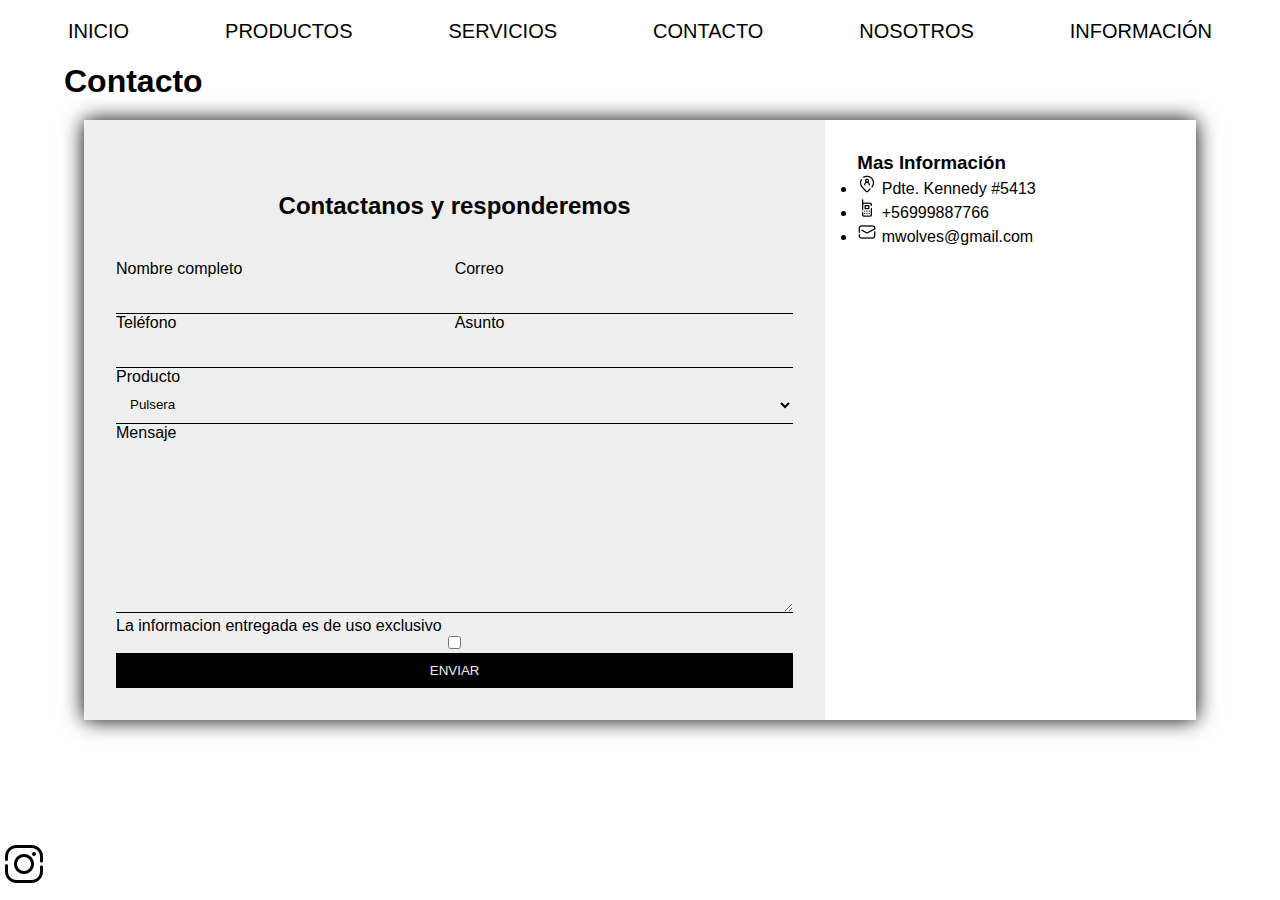
<file: paginas/contacto.html>
<!DOCTYPE html>
<html lang="en">
<head>
    <meta charset="UTF-8">
    <meta http-equiv="X-UA-Compatible" content="IE=edge">
    <meta name="viewport" content="width=device-width, initial-scale=1.0">
    <link rel="shourtcut icon" href="../multimedia/img/Favicon/icons8-for-you-pulsar-line-32.png">
    <title>MWOLVES Contacto</title>
    <link rel="stylesheet" href="../css/style.css">
</head>
<body class="estilo-fuente">
    <header>
        <nav class="navegador">
            <a href="../index.html">INICIO</a>
            <a href="../paginas/productos.html">PRODUCTOS</a>
            <a href="../paginas/servicios.html">SERVICIOS</a>
            <a href="../paginas/contacto.html" >CONTACTO</a>
            <a href="../paginas/nosotros.html" >NOSOTROS</a>
            <a href="#pie"footer>INFORMACIÓN</a>
        </nav>
    </header>
    <main>
<div class="main-contacto">
            <h1>Contacto</h1>

    <div class="content">
        <div class="contact-wrapper">
            <div class="contact-form">
                <h2 class="logo-contacto">Contactanos y responderemos</h2>
                <form>
                    <p>
                        <label>Nombre completo</label>
                        <input type="text" name="nombrecompleto" required>
                    </p>
                    <p>
                        <label>Correo</label>
                        <input type="email" name="correo" required>
                    </p>
                    <p>
                        <label>Teléfono</label>
                        <input type="tel" name="telefono" required>
                    </p>
                    <p>
                        <label>Asunto</label>
                        <input type="text" name="asunto" required>
                    </p>
                    <p class="block">
                        <label>Producto</label>
                        <select name="opciones">
                            <option value="pulsera">Pulsera</option>
                            <option value="anillo">Anillo</option>
                            <option value="collar">Collar</option>
                            <option value="aros">Aros</option>
                            <option value="otros">Otros</option>
                        </select>
                    </p>
                    <p class="block">
                        <label>Mensaje</label>
                        <textarea name="mensaje" rows="10"></textarea required>
                    </p>
                    <p class="block">
                        <label>La informacion entregada es de uso exclusivo</label>
                        <input type="checkbox" name="acepto" value="si" required>
                    </p>
                    <p class="block">
                        <button type="submit">
                            Enviar
                        </button>
                    </p>

                </form>
            </div>
            <div class="contact-info">
                <h3>Mas Información</h3>
                <ul>
                    <li class="ubicacion"><img src="../multimedia/img/iconos/icons8-user-location-20.png"> Pdte. Kennedy #5413</li>
                    <li class="telefono"><img src="../multimedia/img/iconos/icons8-featurephone-20.png"> +56999887766</li>
                    <li class="correo"><img src="../multimedia/img/iconos/icons8-mail-20.png"> mwolves@gmail.com</li>

                </ul>

            </div>
        </div>

    </div>
</div>
    </main>
    <footer id="pie">
        <div class="redes-sociales">
            <a href="https://www.instagram.com/marywolves/" target="_blank"><img src="../multimedia/img/Redes/icons8-instagram-48.png"alt="Logo-de-instagram"></a>
        </div>
    </footer>
</body>
</html>
</file>
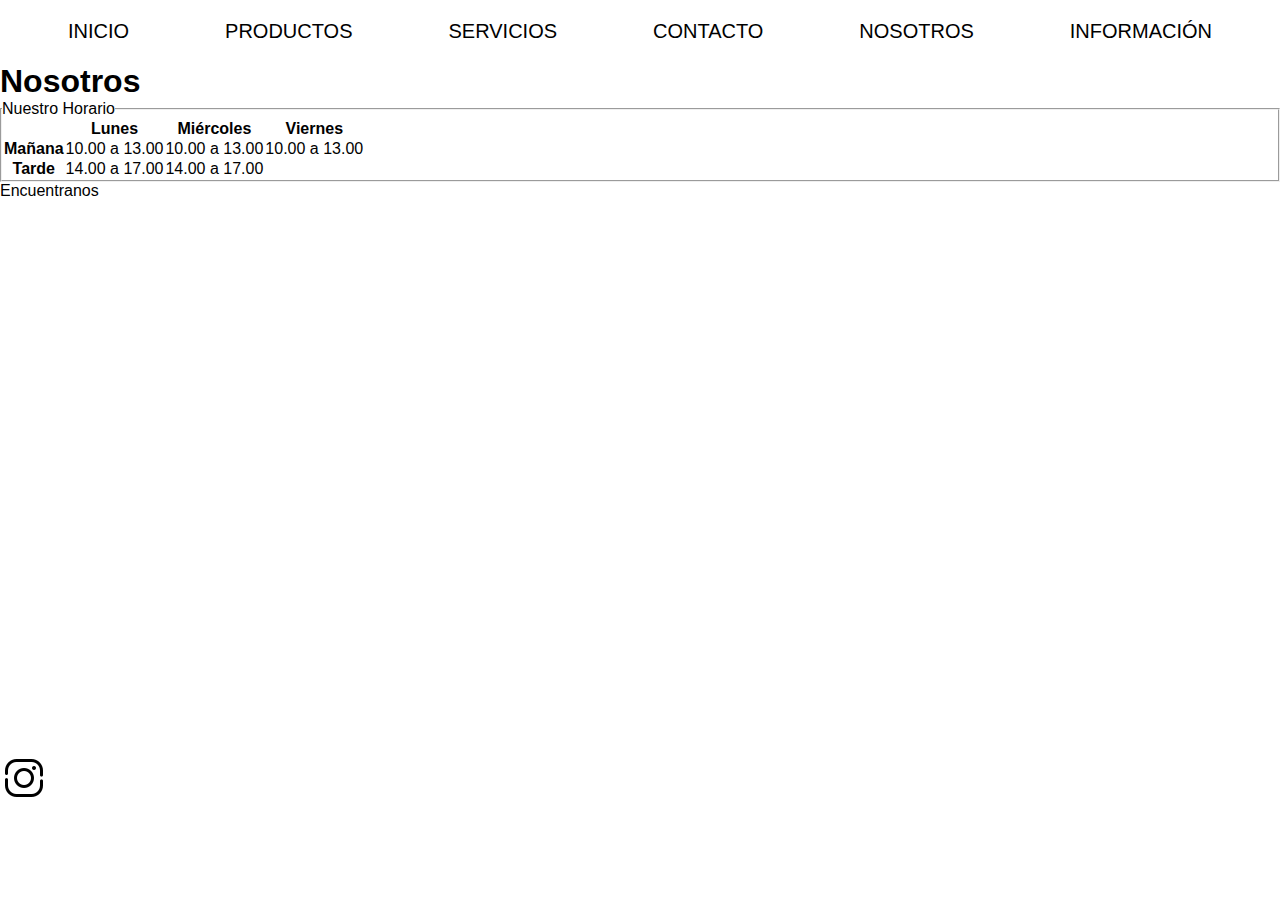
<file: paginas/nosotros.html>
<!DOCTYPE html>
<html lang="en">

<head>
    <meta charset="UTF-8">
    <meta http-equiv="X-UA-Compatible" content="IE=edge">
    <meta name="viewport" content="width=device-width, initial-scale=1.0">
    <link rel="shourtcut icon" href="../multimedia/img/Favicon/icons8-for-you-pulsar-line-32.png">
    <title>MWOLVES Nosotros</title>
    <link rel="stylesheet" href="../css/style.css">
</head>

<body class="estilo-fuente">
    <header>
        <nav class="navegador">
            <a href="../index.html">INICIO</a>
            <a href="../paginas/productos.html">PRODUCTOS</a>
            <a href="../paginas/servicios.html">SERVICIOS</a>
            <a href="../paginas/contacto.html">CONTACTO</a>
            <a href="../paginas/nosotros.html">NOSOTROS</a>
            <a href="#pie" footer>INFORMACIÓN</a>
        </nav>
    </header>
    <main>
        <h1>Nosotros</h1>
        <fieldset>
            <legend>Nuestro Horario</legend>
            <table>
                <tr>
                    <th></th>
                    <th>Lunes
                    <th>Miércoles</th>
                    <th>Viernes</th>
                </tr>
                </tr>
                <tr>
                    <th>Mañana</th>
                    <td>10.00 a 13.00</td>
                    <td>10.00 a 13.00</td>
                    <td>10.00 a 13.00</td>
                </tr>
                <tr>
                    <th>Tarde</th>
                    <td>14.00 a 17.00</td>
                    <td>14.00 a 17.00</td>
                    <td></td>
                </tr>
            </table>
        </fieldset>
        <p>Encuentranos</p>
        <iframe
            src="https://www.google.com/maps/embed?pb=!1m18!1m12!1m3!1d13323.296821959453!2d-70.58684226710805!3d-33.40175025522262!2m3!1f0!2f0!3f0!3m2!1i1024!2i768!4f13.1!3m3!1m2!1s0x9662cf28a4680247%3A0x278141c17f8ab414!2sParque%20Arauco!5e0!3m2!1ses-419!2scl!4v1676436221480!5m2!1ses-419!2scl"
            width="600" height="450" style="border:0;" allowfullscreen="" loading="lazy"
            referrerpolicy="no-referrer-when-downgrade"></iframe>
        <aside></aside>
    </main>
    <footer id="pie">
        <div class="redes-sociales">
        <a href="https://www.instagram.com/marywolves/" target="_blank"><img src="../multimedia/img/Redes/icons8-instagram-48.png" alt="Logo-de-instagram"></a>
        </div>
    </footer>
</body>

</html>
</file>
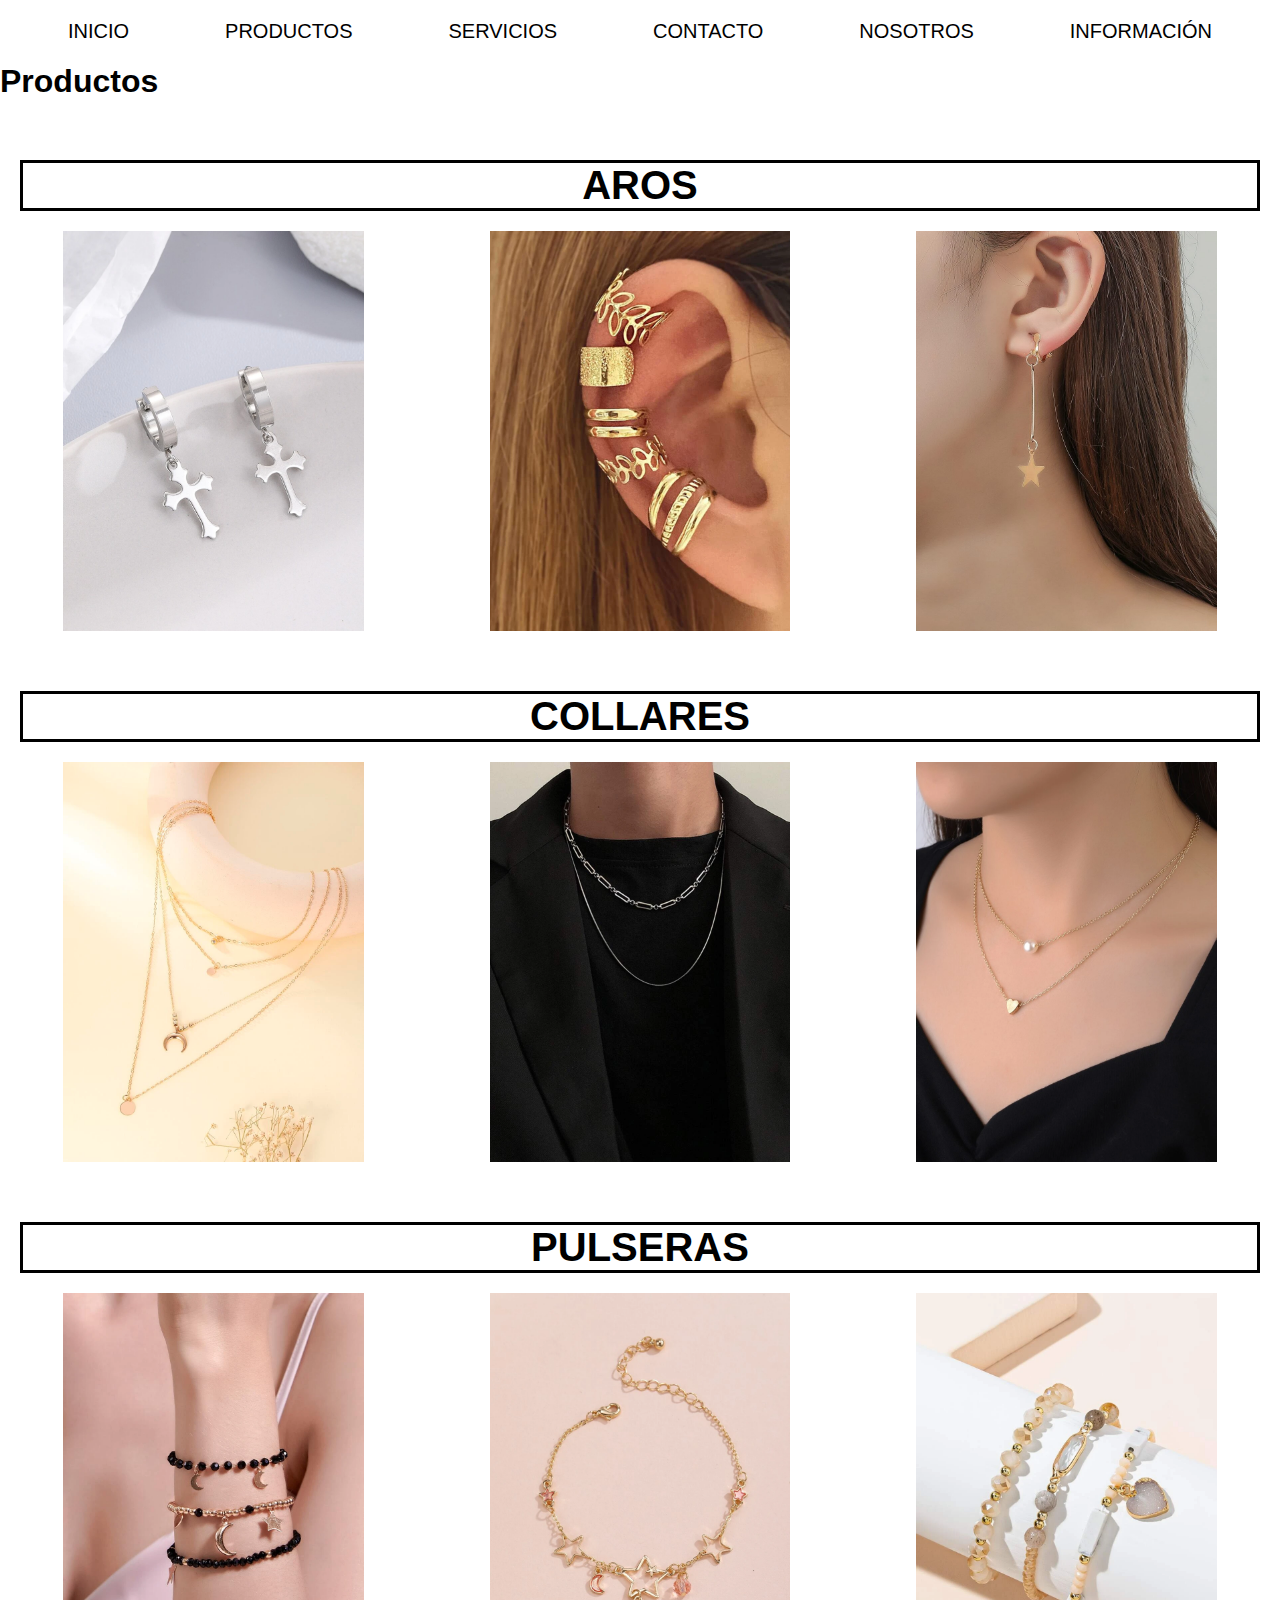
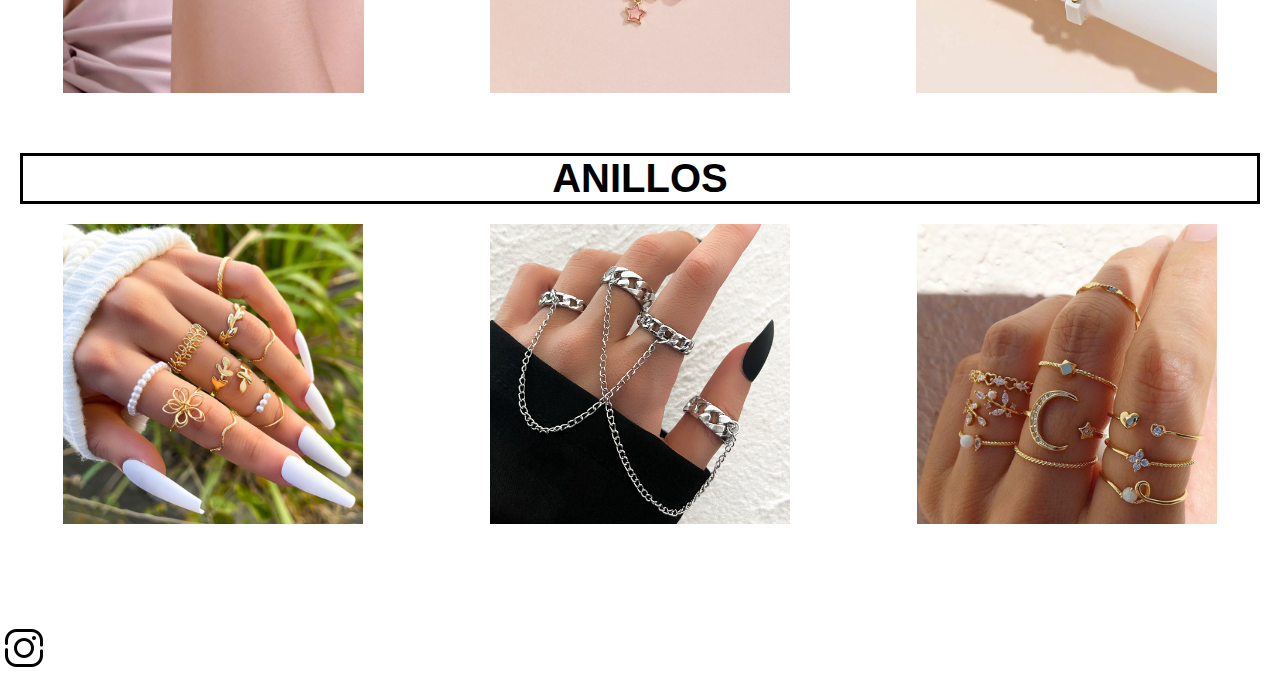
<file: paginas/productos.html>
<!DOCTYPE html>
<html lang="en">
<head>
    <meta charset="UTF-8">
    <meta http-equiv="X-UA-Compatible" content="IE=edge">
    <meta name="viewport" content="width=device-width, initial-scale=1.0">
    <link rel="shourtcut icon" href="../multimedia/img/Favicon/icons8-for-you-pulsar-line-32.png">
    <title>MWOLVES Productos</title>
    <link rel="stylesheet" href="../css/style.css">
</head>
<body class="estilo-fuente">
    <header>
        <nav class="navegador">
            <a href="../index.html">INICIO</a>
            <a href="../paginas/productos.html">PRODUCTOS</a>
            <a href="../paginas/servicios.html">SERVICIOS</a>
            <a href="../paginas/contacto.html" >CONTACTO</a>
            <a href="../paginas/nosotros.html" >NOSOTROS</a>
            <a href="#pie"footer>INFORMACIÓN</a>
        </nav>
    </header>
    <main>
        <h1>Productos</h1>
        <div class="productos-productos">
            <h2>AROS</h2>
            <div class="bloque-aros-producto">
                <img src="../multimedia/img/aros/1676275931983f8be714f82572b3b9db2022548810_thumbnail_900x.webp" alt="">
                <img src="../multimedia/img/aros/16765393673c3ee02a3a9179c3f3f1ee4f860574d6_thumbnail_900x.webp" alt="">
                <img src="../multimedia/img/aros/167664375246ea2f71a13cb42797f26446125fff2b_thumbnail_900x.webp" alt="">
            </div>
            <h2>COLLARES</h2>
            <div class="bloque-collares-producto">   
                <img src="../multimedia/img/collares/16769025022a074e573ea586803d8ed21e4ceb1ec7_thumbnail_900x.webp" alt="">
                <img src="../multimedia/img/collares/1677252960e5761f83cb8aa80af8d6ca9eaebb6895_thumbnail_900x.webp" alt="">
                <img src="../multimedia/img/collares/167747419776bc69b0f4c87888bc24bb965cfed582_thumbnail_900x.webp" alt="">
            </div>
            <h2>PULSERAS</h2>
            <div class="bloque-pulseras-producto">
                <img src="../multimedia/img/pulseras/15953159963d86258294740d1305ae64ea7fbc0628_thumbnail_900x.webp" alt="">
                <img src="../multimedia/img/pulseras/162486481533fabe0b9bb0328d929517872ae0615f_thumbnail_900x.webp" alt="">
                <img src="../multimedia/img/pulseras/1641957552f7740b4fffc18a654a4cec717339430c_thumbnail_900x.webp" alt="">
            </div>
            <h2>ANILLOS</h2>
            <div class="bloque-anillos-producto">
                <img src="../multimedia/img/anillos/13190d13e63319b42dfda498d096ee20.jpeg" alt="">
                <img src="../multimedia/img/anillos/18ce832fd796b40fcfa9e7ded6823cd7.jpeg" alt="">
                <img src="../multimedia/img/anillos/afe63e386900f3ad43552f7d1e71be65.jpeg" alt="">
            </div>
        </div>
        
    </main>
    <footer id="pie">
        <div class="redes-sociales">
            <a href="https://www.instagram.com/marywolves/" target="_blank"><img src="../multimedia/img/Redes/icons8-instagram-48.png"alt="Logo-de-instagram"></a>
        </div>
    </footer>
</body>
</html>
</file>
<file: css/style.css>
/* Reseteo */
*{
    margin: 0;
    padding: 0;
    box-sizing: border-box;
}
@import url('https://fonts.googleapis.com/css2?family=Jost:wght@200;300;500;600&display=swap');
.estilo-fuente{
    font-family: 'Jost', sans-serif;
}
/* Fin reseteo */
/* Navegador */
.navegador{
    background-color: #ffffff;
    display: flex;
    flex-direction: row;
    justify-content: space-around;
    align-items: center;
    margin: 20px;
}
.navegador a{
    text-decoration: none;
    font-size: 20px;
    color: black;
}
.banner{
    width: 100%;
    height: 300px;
    object-fit:cover;
}
@media(max-width: 700px){

    .navegador a{
        font-size: 15px;

    }
}
@media(min-width: 700px){
    .banner{
        height: 200px;
    }
}
/* titulo con eslogan */
    .titulo-slogan{
        text-align: center;
        margin: 20px;
        margin-block-end: 80px;
    }
        .titulo-slogan h1{
            font-size: 50px;
        }
        .titulo-slogan p{
            font-size: 20px;
        }
/* main */
    /* productos */
    .productos{
        display: flex;
        flex-wrap: wrap;
        justify-content: space-around;
        align-items: center;
    }
        .productos h2{
            text-align: center;
            font-size: 30px;
            margin: 10px;
        }
        .productos img{
            width: 100%;
            height: 100%;
            object-fit: cover;
        }
        /* aros */
            .bloque-aros{
                width: 300px;
                margin: 10px;
                border: solid;
            }
        /* collares */
            .bloque-collares{
                width: 300px;
                margin: 10px;
                border: solid;
            }
        /* pulseras */
            .bloque-pulseras{
                width: 300px;
                margin: 10px;
                border: solid;
            }
        /* anillos */
            .bloque-anillos{
                width: 300px;
                margin: 10px;
                border: solid;
            }
.redes-sociales{
    margin-block-start: 100px;
}
/* pag productod */

.productos-productos h2{
    text-align: center;
    font-size: 40px;
    margin: 20px;
    margin-top: 60px;
    border: solid
    
}

    .bloque-aros-producto{
        width: 100%;
        height: 400px;
        display:flex;
        flex-direction: row;
        flex-wrap: nowrap;
        justify-content: space-around;
    }
    .bloque-collares-producto{
        width: 100%;
        height: 400px;
        display:flex;
        flex-direction: row;
        flex-wrap: nowrap;
        justify-content: space-around;
    }
    .bloque-pulseras-producto{
        width: 100%;
        height: 400px;
        display:flex;
        flex-direction: row;
        flex-wrap: nowrap;
        justify-content: space-around;
    }
    .bloque-anillos-producto{
        width: 100%;
        height: 300px;
        display:flex;
        flex-direction: row;
        flex-wrap: nowrap;
        justify-content: space-around;
        
    }

/* formulario de contacto */
.content{
    max-width: 1170px;
    margin-left: auto;
    margin-right: auto;
    padding: 20px;
}
.logo-contacto{
    text-align: center;
    margin: 20px;
    padding: 20px;
}
.contact-wrapper{
    box-shadow: 0 0 20px 0 #000000;
}
.contact-wrapper > *{
    padding: 20px;
}
.contact-form{
background: #efefef;
margin: 0px;
padding: 10px;
}

.contact-form form{
    display: grid;
    grid-template-columns: 1fr 1fr;
}
.contact-form form .block{
    grid-column:1/3 ;
}

.contact-form form button,
.contact-form form input,
.contact-form form textarea,
.contact-form form select{
    width: 100%;
    padding: 10px;
    border:none;
    background: none;
    outline: 0;
    border-bottom: 1px solid #000000;
}
.contact-form form button{
    background: #000000;
    color: #efefef;
    border: 0;
    text-transform: uppercase;
}
@media(min-width: 700px) {
    .main-contacto {
        padding: 0 4em;
    }
    .contact-wrapper {
        display: grid;
        grid-template-columns: 2fr 1fr;
    }
    .contact-wrapper > * {
        padding: 2em;
    }
    .contact-info h4,
    .contact-info ul,
    .contact-info p {
        text-align: left;
    }
}
</file>
